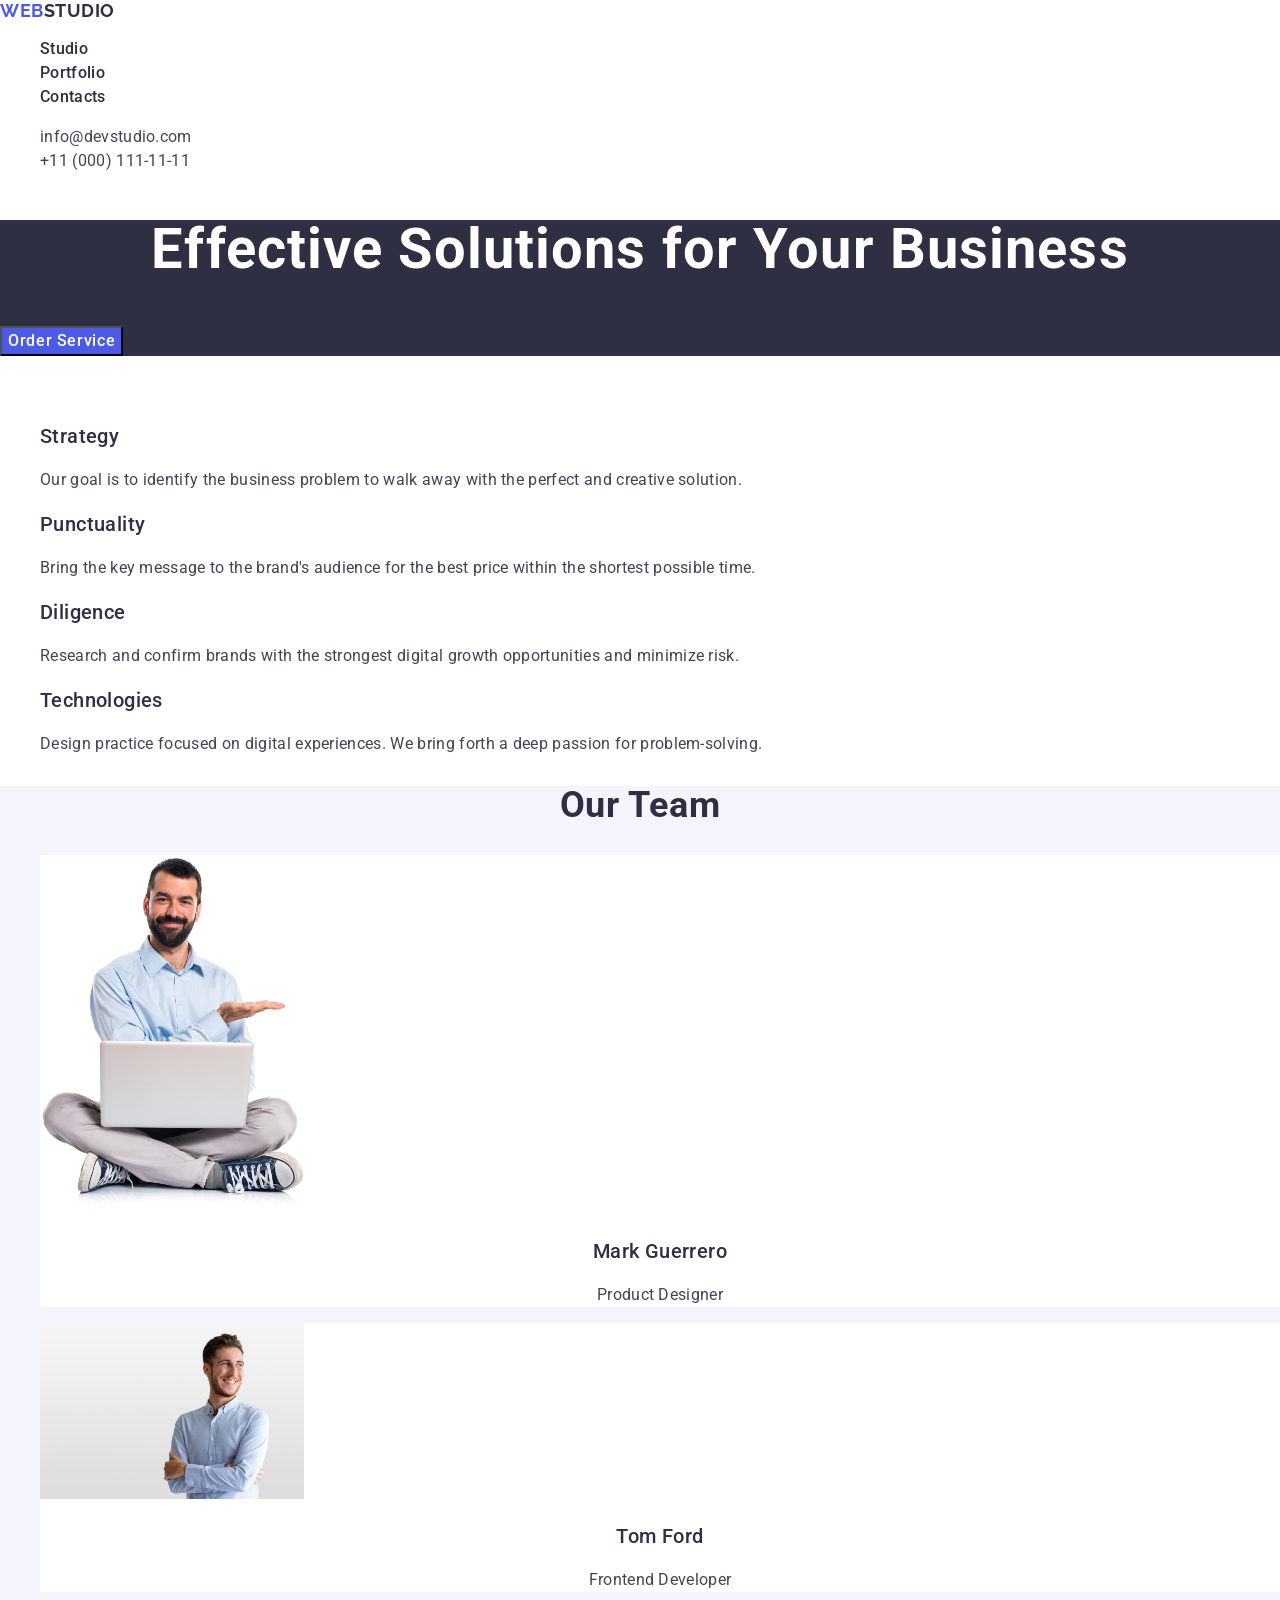
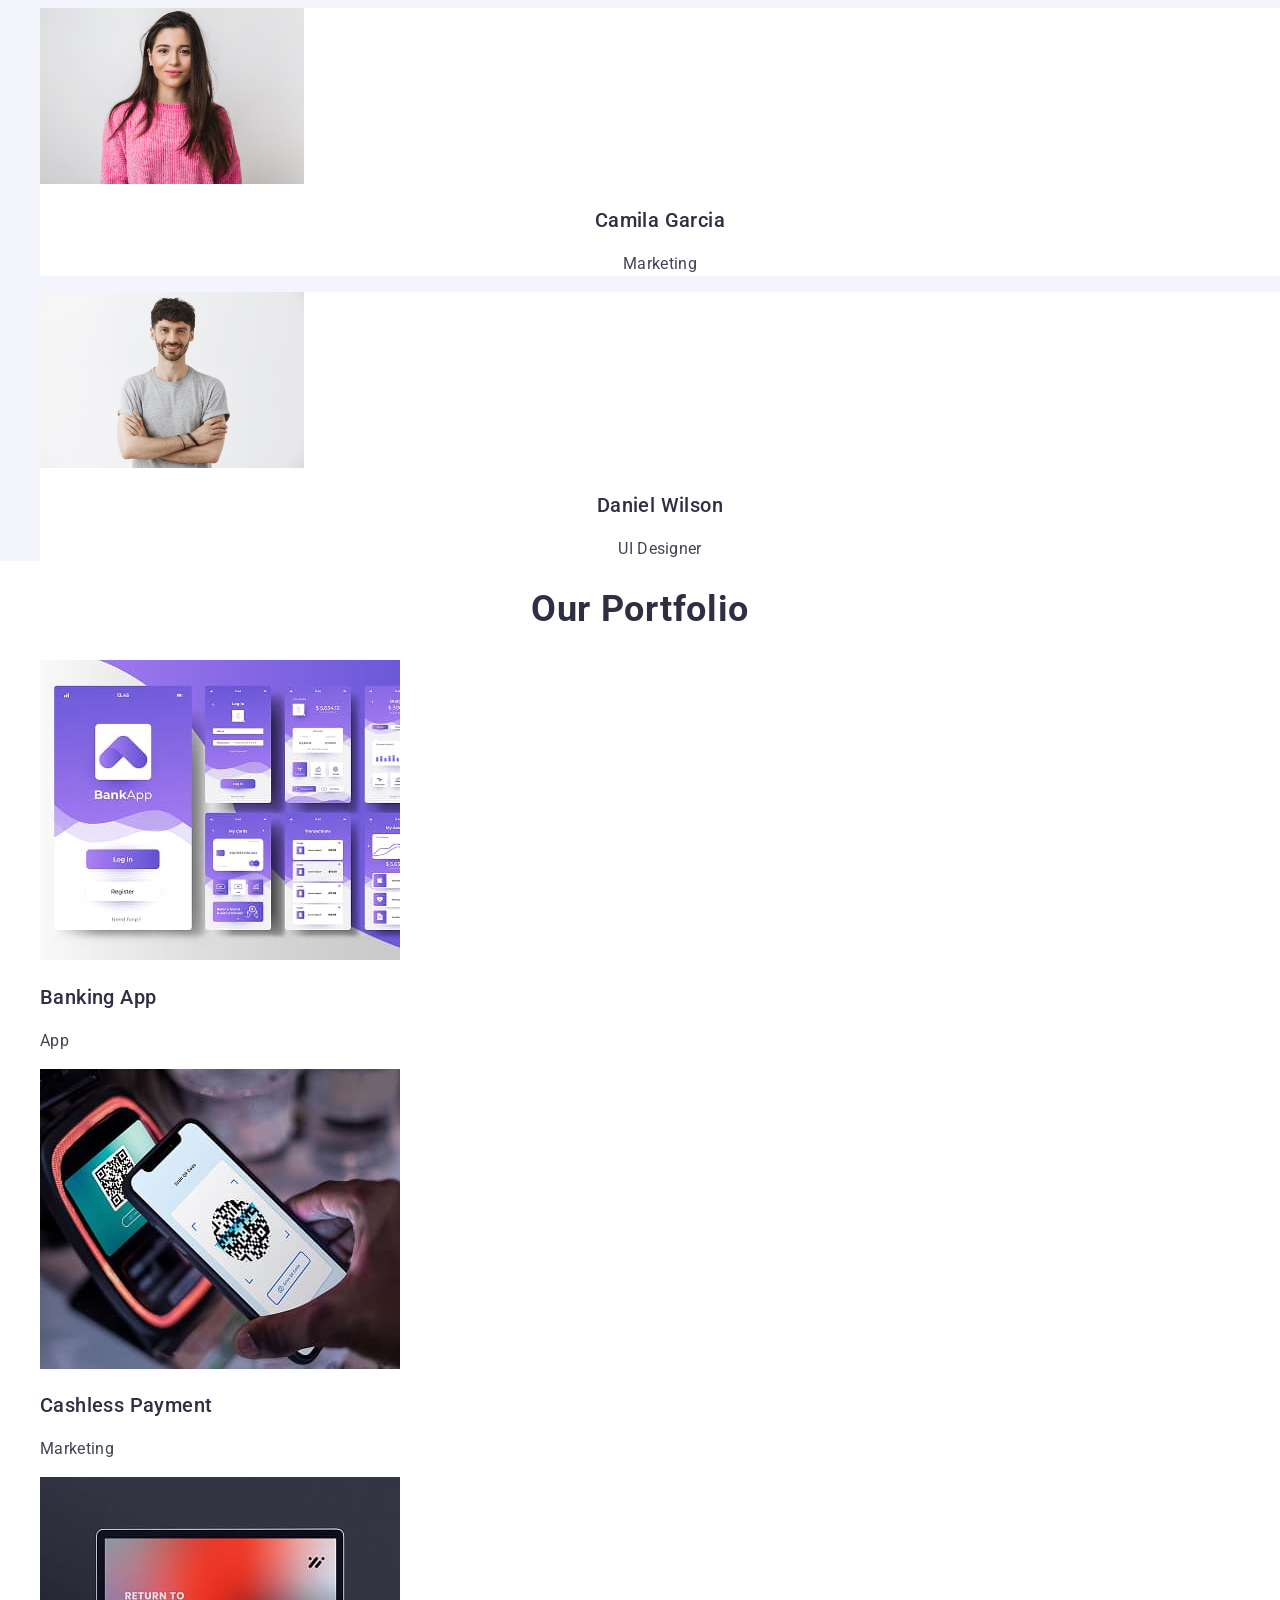
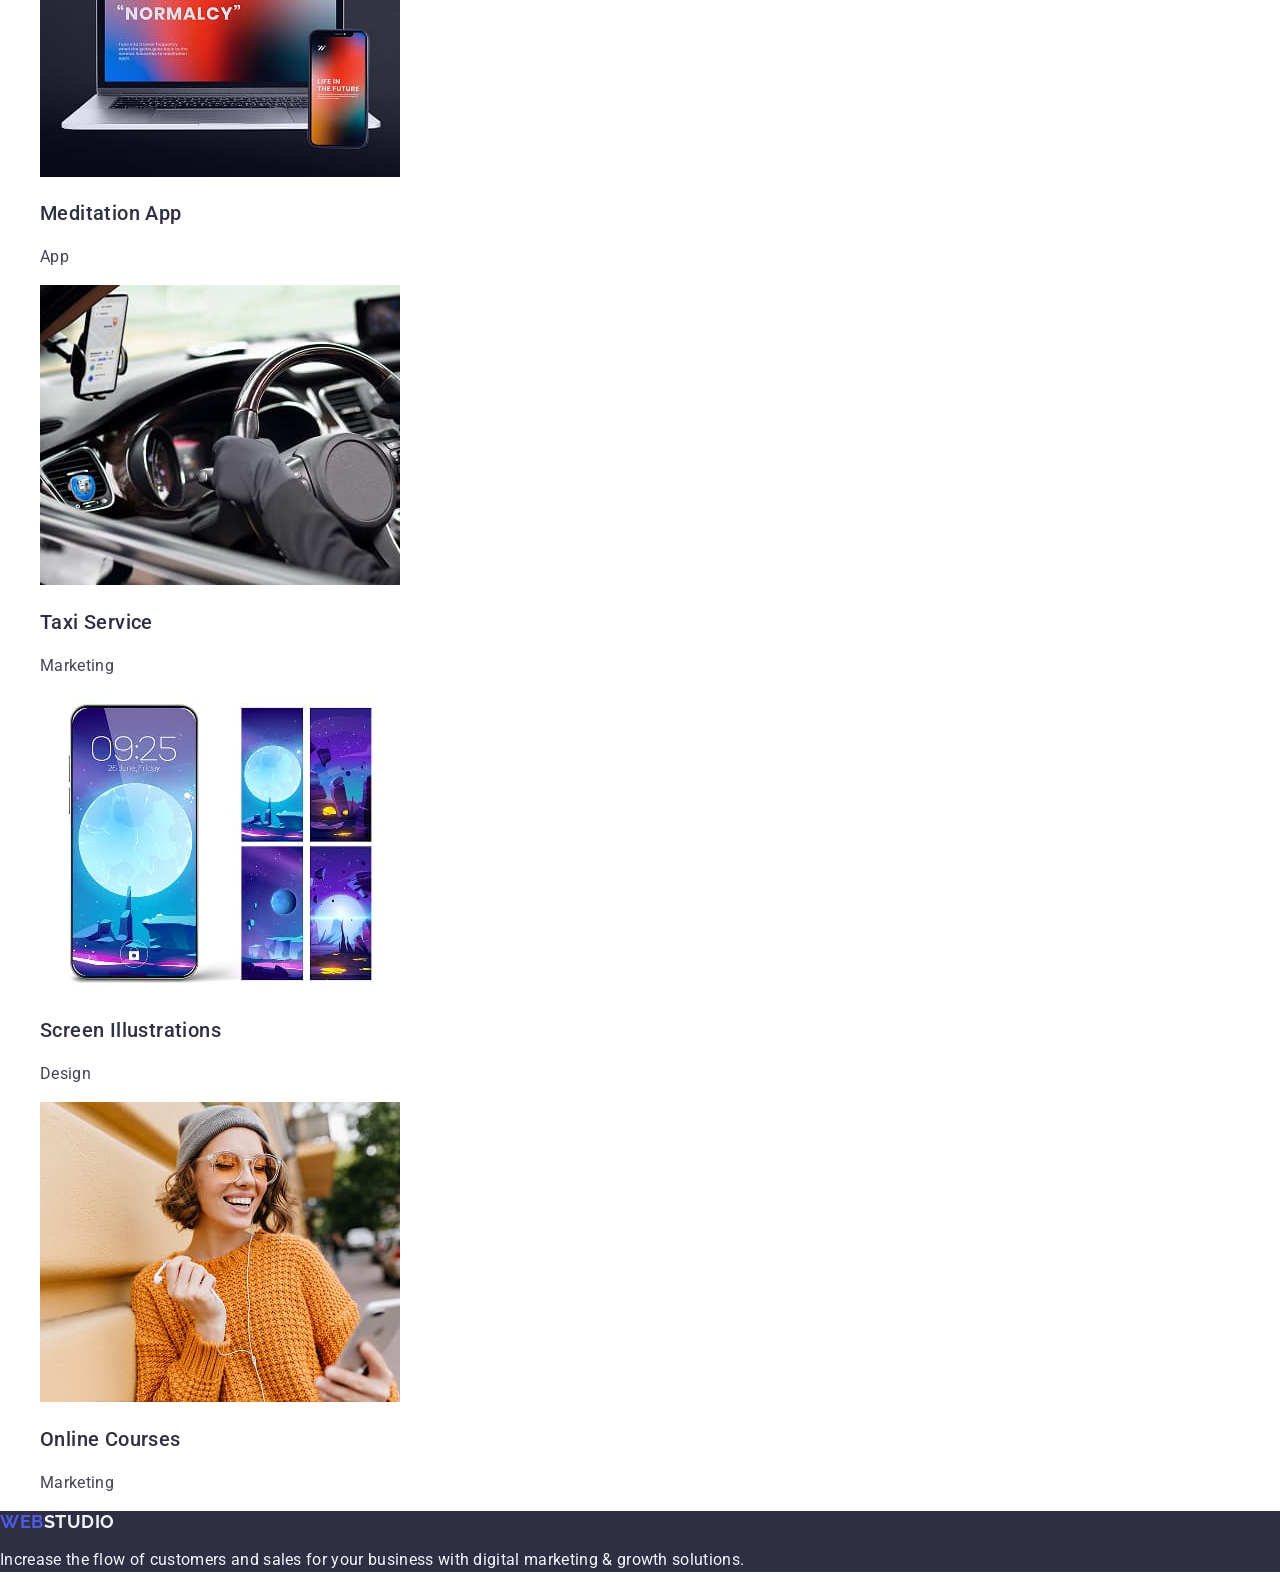
<file: index.html>
<!DOCTYPE html>
<html lang="en">

<head>
    <meta charset="UTF-8">
    <meta name="viewport" content="width=device-width, initial-scale=1.0">
    <link rel="stylesheet" href="https://cdnjs.cloudflare.com/ajax/libs/modern-normalize/3.0.1/modern-normalize.min.css"
        integrity="sha512-q6WgHqiHlKyOqslT/lgBgodhd03Wp4BEqKeW6nNtlOY4quzyG3VoQKFrieaCeSnuVseNKRGpGeDU3qPmabCANg=="
        crossorigin="anonymous" referrerpolicy="no-referrer" />
    <link rel="stylesheet" href="css/styles.css">
    <link rel="preconnect" href="https://fonts.googleapis.com">
    <link rel="preconnect" href="https://fonts.gstatic.com" crossorigin>
    <link href="https://fonts.googleapis.com/css2?family=Raleway:wght@700&family=Roboto:wght@400;500;700&display=swap"
        rel="stylesheet">
    <title>Document</title>
</head>

<body>
    <header class="header">
        <nav class="header-navigation">
            <a class="header-logo" href="./index.html">Web<span class="header-logo-span">Studio</span></a>
            <ul class="header-menu-list">
                <li class="header-menu-item">
                    <a class="header-menu-link" href="./index.html">Studio</a>
                </li>
                <li class="header-menu-item">
                    <a class="header-menu-link" href="">Portfolio</a>
                </li>
                <li class="header-menu-item">
                    <a class="header-menu-link" href="">Contacts</a>
                </li>
            </ul>
        </nav>
        <address class="header-contacts">
            <ul class="header-contacts-list">
                <li class="header-contacts-item"><a class="header-contacts-link"
                        href="mailto:info@devstudio.com">info@devstudio.com</a></li>
                <li class="header-contacts-item"><a class="header-contacts-link" href="tel:+110001111111"> +11 (000)
                        111-11-11 </a></li>
            </ul>
        </address>
    </header>
    <main class="main">
        <section class="hero">
            <h1 class="hero-title">Effective Solutions
                for Your Business
            </h1>
            <button class="hero-button" type="button">Order Service</button>
        </section>
        <section class="features">
            <h2 class="visually-hidden">/</h2>
            <ul class="features-list">
                <li class="features-item">
                    <h3 class="features-subtitle">Strategy</h3>
                    <p class="features-text">Our goal is to identify the business
                        problem to walk away with the perfect and creative solution.</p>
                </li>
                <li class="features-item">
                    <h3 class="features-subtitle">Punctuality</h3>
                    <p class="features-text">Bring the key message to the brand's audience for the best price within the
                        shortest possible
                        time.</p>
                </li>
                <li class="features-item">
                    <h3 class="features-subtitle">Diligence</h3>
                    <p class="features-text">Research and confirm brands with the strongest digital growth opportunities
                        and
                        minimize risk.
                    </p>
                </li>
                <li class="features-item">
                    <h3 class="features-subtitle">Technologies</h3>
                    <p class="features-text">Design practice focused on digital experiences. We bring forth a deep
                        passion
                        for
                        problem-solving.</p>
                </li>
            </ul>
        </section>
        <section class="team">
            <h2 class="team-title">Our Team</h2>
            <ul class="team-list">
                <li class="team-item">
                    <img class="team-image" src="./images/MarkGuerrero.jpg" alt="Mark Guerrero" width="264">
                    <h3 class="team-subtitle">Mark Guerrero</h3>
                    <p class="team-text">Product Designer</p>
                </li>
                <li class="team-item">
                    <img class="team-image" src="./images/TomFord.jpg" alt="Tom Ford" width="264">
                    <h3 class="team-subtitle">Tom Ford</h3>
                    <p class="team-text">Frontend Developer</p>
                </li>
                <li class="team-item">
                    <img class="team-image" src="./images/CamilaGarcia.jpg" alt="Camila Garcia" width="264">
                    <h3 class="team-subtitle">Camila Garcia</h3>
                    <p class="team-text">Marketing</p>
                </li>
                <li class="team-item">
                    <img class="team-image" src="./images/DanielWilson.jpg" alt="Daniel Wilson" width="264">
                    <h3 class="team-subtitle">Daniel Wilson</h3>
                    <p class="team-text">UI Designer</p>
                </li>
            </ul>
        </section>
        <section class="portfolio">
            <h2 class="portfolio-title">Our Portfolio</h2>
            <ul class="portfolio-list">
                <li class="portfolio-item">
                    <img class="portfolio-image" src="./images/BankingApp.jpg" alt="Banking App" width="360">
                    <h3 class="portfolio-subtitle">Banking App</h3>
                    <p class="portfolio-text">App</p>
                </li>
                <li class="portfolio-item">
                    <img class="portfolio-image" src="./images/CashlessPayment.jpg" alt="Cashless Payment" width="360">
                    <h3 class="portfolio-subtitle">Cashless Payment</h3>
                    <p class="portfolio-text">Marketing</p>
                </li>
                <li class="portfolio-item">
                    <img class="portfolio-image" src="./images/MeditationApp.jpg" alt="Meditation App" width="360">
                    <h3 class="portfolio-subtitle">Meditation App</h3>
                    <p class="portfolio-text">App</p>
                </li>
                <li class="portfolio-item">
                    <img class="portfolio-image" src="./images/TaxiService.jpg" alt="Taxi Service" width="360">
                    <h3 class="portfolio-subtitle">Taxi Service</h3>
                    <p class="portfolio-text">Marketing</p>
                </li>
                <li class="portfolio-item">
                    <img class="portfolio-image" src="./images/ScreenIllustrations.jpg" alt="Screen Illustrations"
                        width="360">
                    <h3 class="portfolio-subtitle">Screen Illustrations</h3>
                    <p class="portfolio-text">Design</p>
                </li>
                <li class="portfolio-item">
                    <img class="portfolio-image" src="./images/OnlineCourses.jpg" alt="Online Courses" width="360">
                    <h3 class="portfolio-subtitle">Online Courses</h3>
                    <p class="portfolio-text">Marketing</p>
                </li>
            </ul>
        </section>
    </main>
    <footer class="footer">
        <a class="footer-logo" href="./index.html">Web<span class="footer-logo-span">Studio</span></a>
        <p class="footer-text">Increase the flow of customers and sales for your business with digital marketing &
            growth
            solutions.</p>
    </footer>
</body>

</html>
</file>
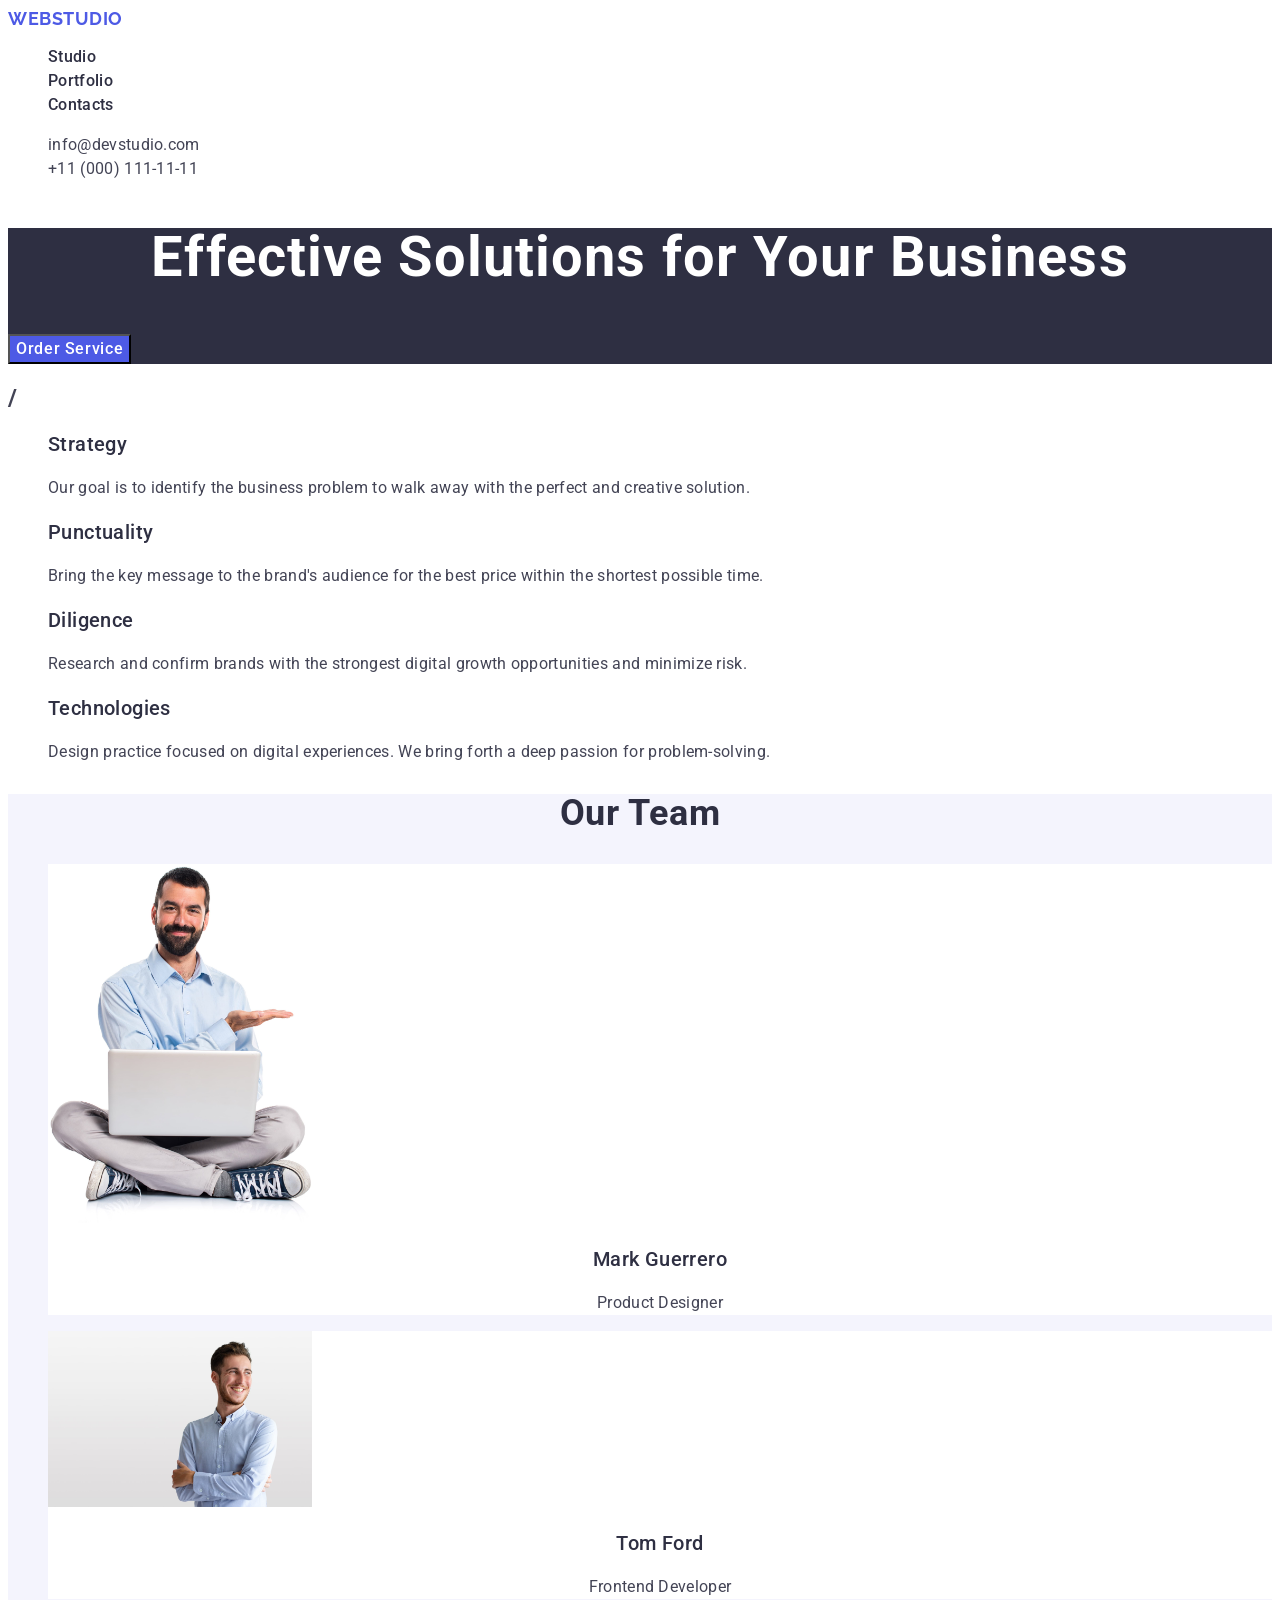
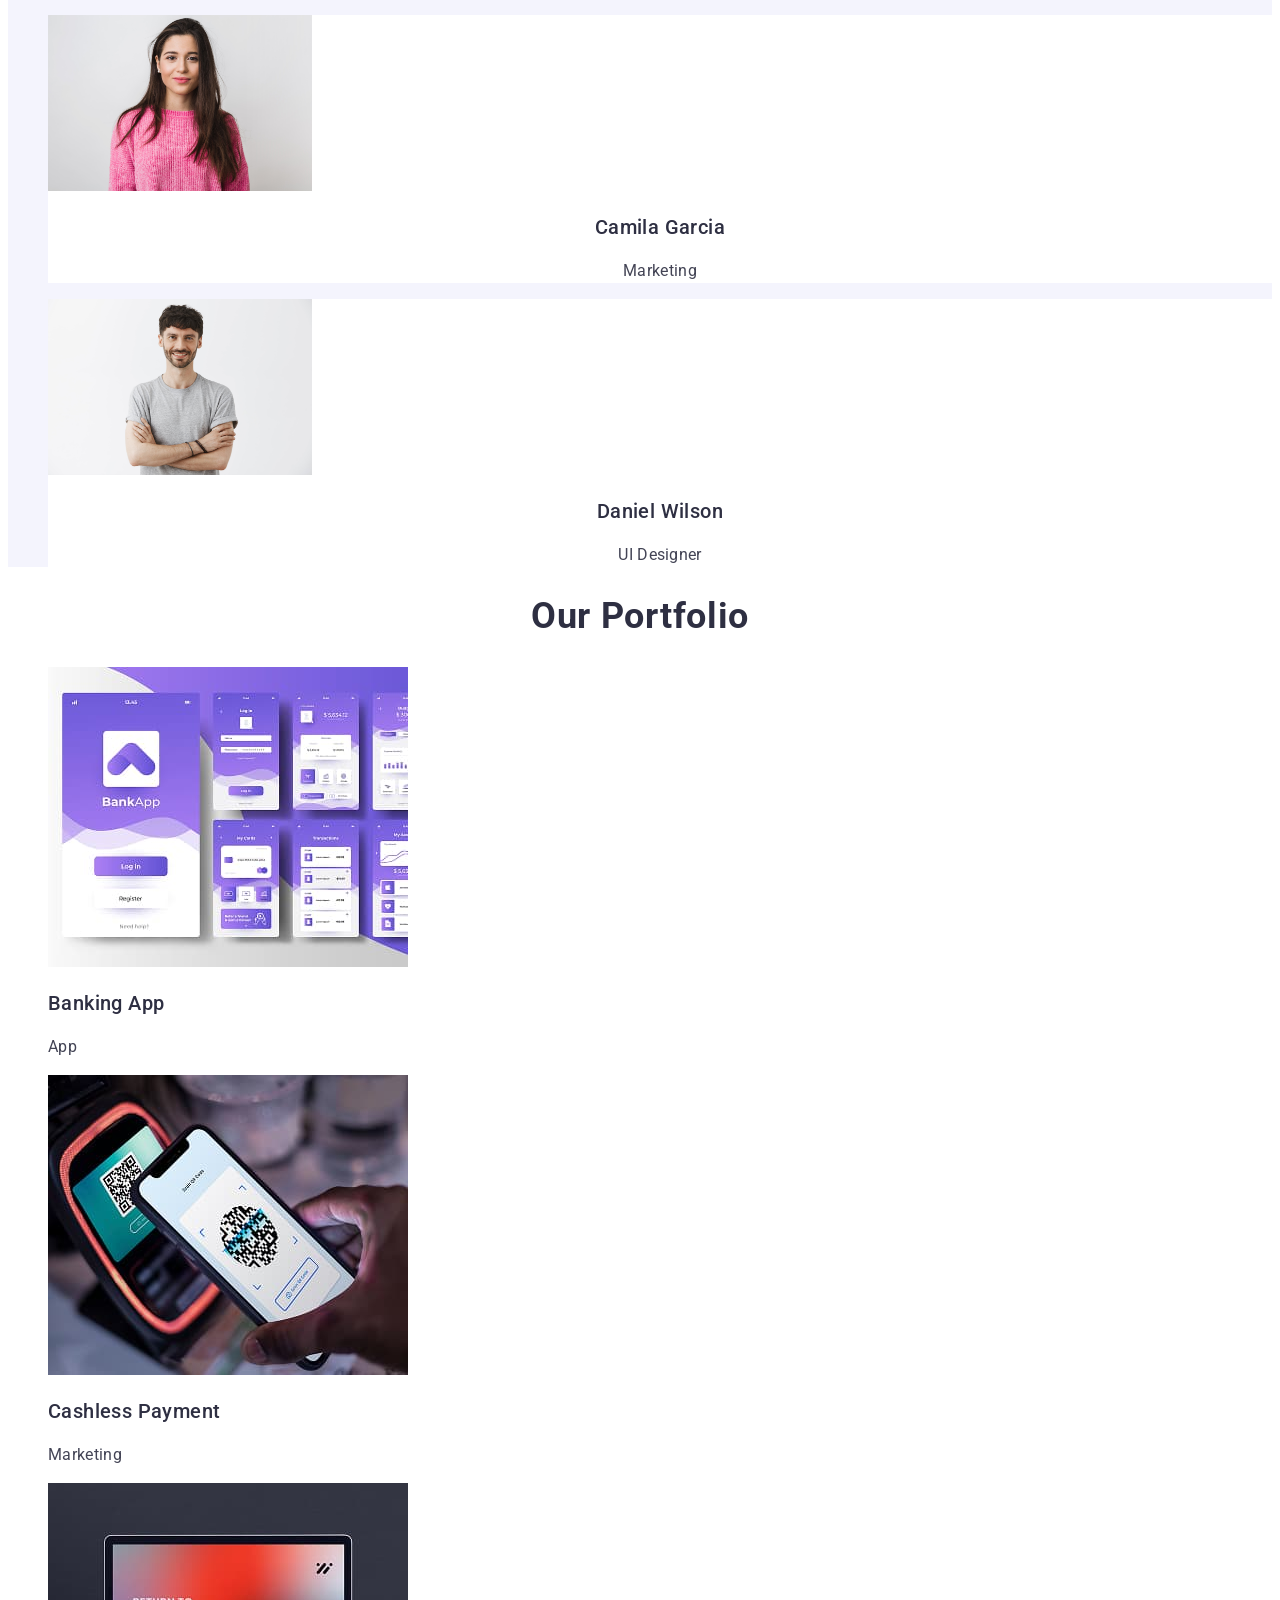
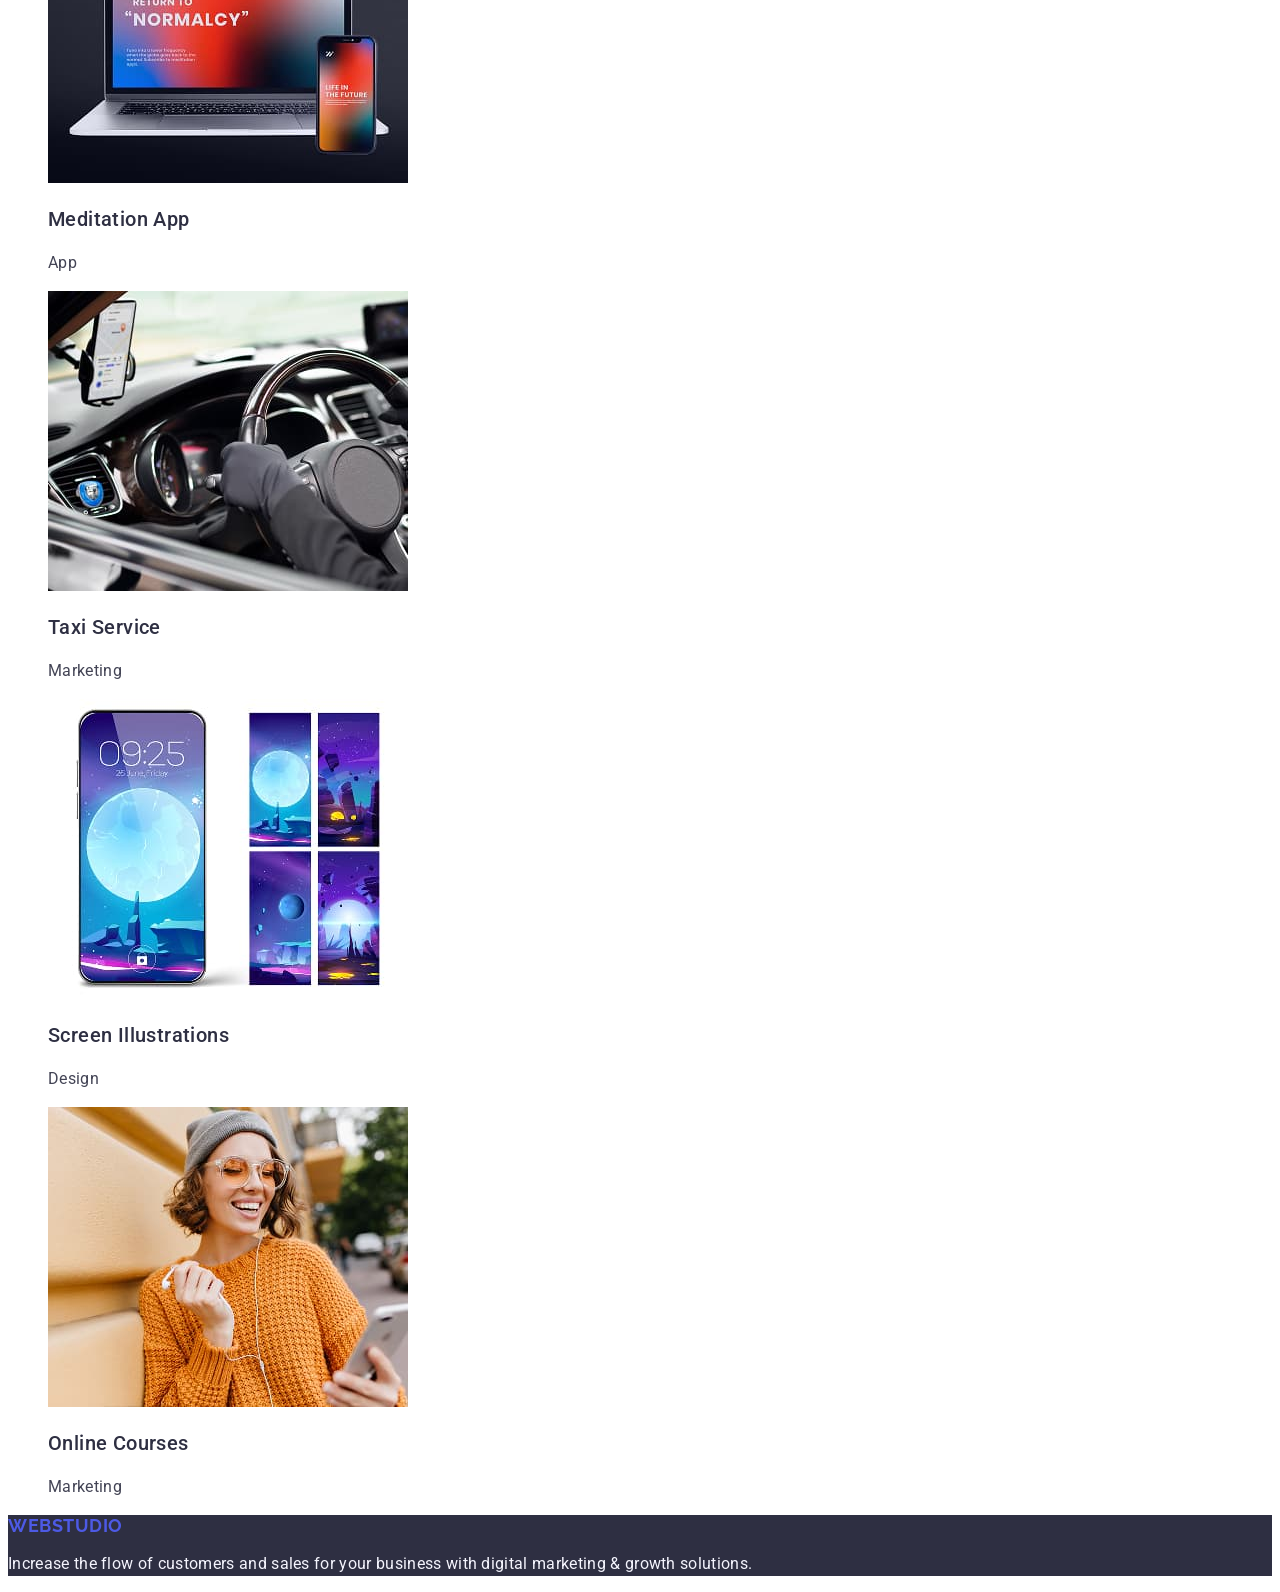
<file: css/index.html>
<!DOCTYPE html>
<html lang="en">
<head>
    <meta charset="UTF-8">
    <meta name="viewport" content="width=device-width, initial-scale=1.0">
    <link rel="stylesheet" href="styles.css">
    <link rel="preconnect" href="https://fonts.googleapis.com">
    <link rel="preconnect" href="https://fonts.gstatic.com" crossorigin>
    <link href="https://fonts.googleapis.com/css2?family=Raleway:wght@700&family=Roboto:wght@400;500;700&display=swap"
        rel="stylesheet">
    <title>Document</title>
</head>
<body>
    <header class="header">
        <nav class="header-navigation">
            <a class="header-logo" href="./index.html"><span class="header-logo-italic">Web</span>Studio</a>
            <ul class="header-menu-list">
                <li class="header-menu-item"><a class="header-menu-link">Studio</a></li>
                <li class="header-menu-item"><a class="header-menu-link">Portfolio</a></li>
                <li class="header-menu-item"><a class="header-menu-link">Contacts</a></li>
            </ul>
        </nav>
        <address class="header-contacts">
            <ul class="header-contacts-list">
                <li class="header-contacts-item"><a class="header-contacts-link"
                        href="mailto:info@devstudio.com">info@devstudio.com</a></li>
                <li class="header-contacts-item"><a class="header-contacts-link" href="tel:+110001111111"> +11 (000)
                        111-11-11 </a></li>
            </ul>
        </address>
    </header>
    <main class="main">
        <section class="hero">
            <h1 class="hero-title">Effective Solutions
                for Your Business
            </h1>
            <button class="hero-button" type="button">Order Service</button>
        </section>
        <section class="features">
            <h2>/</h2>
            <ul class="features-list">
                <li class="features-item">
                    <h3 class="features-subtitle">Strategy</h3>
                    <p class="features-text">Our goal is to identify the business
                        problem to walk away with the perfect and creative solution.</p>
                </li>
                <li class="features-item">
                    <h3 class="features-subtitle">Punctuality</h3>
                    <p class="features-text">Bring the key message to the brand's audience for the best price within the
                        shortest possible
                        time.</p>
                </li>
                <li class="features-item">
                    <h3 class="features-subtitle">Diligence</h3>
                    <p class="features-text">Research and confirm brands with the strongest digital growth opportunities and
                        minimize risk.
                    </p>
                </li>
                <li class="features-item">
                    <h3 class="features-subtitle">Technologies</h3>
                    <p class="features-text">Design practice focused on digital experiences. We bring forth a deep passion
                        for
                        problem-solving.</p>
                </li>
            </ul>
        </section>
        <section class="team">
            <h2 class="team-title">Our Team</h2>
            <ul class="team-list">
                <li class="team-item">
                    <img class="team-image" src="/images/MarkGuerrero.jpg" alt="Mark Guerrero" width="264">
                    <h3 class="team-subtitle">Mark Guerrero</h3>
                    <p class="team-text">Product Designer</p>
                </li>
                <li class="team-item">
                    <img class="team-image" src="/images/TomFord.jpg" alt="Tom Ford" width="264">
                    <h3 class="team-subtitle">Tom Ford</h3>
                    <p class="team-text">Frontend Developer</p>
                </li>
                <li class="team-item">
                    <img class="team-image" src="/images/CamilaGarcia.jpg" alt="Camila Garcia" width="264">
                    <h3 class="team-subtitle">Camila Garcia</h3>
                    <p class="team-text">Marketing</p>
                </li>
                <li class="team-item">
                    <img class="team-image" src="/images/DanielWilson.jpg" alt="Daniel Wilson" width="264">
                    <h3 class="team-subtitle">Daniel Wilson</h3>
                    <p class="team-text">UI Designer</p>
                </li>
            </ul>
        </section>
        <section class="portfolio">
            <h2 class="portfolio-title">Our Portfolio</h2>
            <ul class="portfolio-list">
                <li class="portfolio-item">
                    <img class="portfolio-image" src="/images/Banking App.jpg" alt="Banking App" width="360" width="360">
                    <h3 class="portfolio-subtitle">Banking App</h3>
                    <p class="portfolio-text">App</p>
                </li>
                <li class="portfolio-item">
                    <img class="portfolio-image" src="/images/Cashless Payment.jpg" alt="Cashless Payment" width="360">
                    <h3 class="portfolio-subtitle">Cashless Payment</h3>
                    <p class="portfolio-text">Marketing</p>
                </li>
                <li class="portfolio-item">
                    <img class="portfolio-image" src="/images/Meditation App.jpg" alt="Meditation App" width="360">
                    <h3 class="portfolio-subtitle">Meditation App</h3>
                    <p class="portfolio-text">App</p>
                </li>
                <li class="portfolio-item">
                    <img class="portfolio-image" src="/images/Taxi Service.jpg" alt="Taxi Service" width="360">
                    <h3 class="portfolio-subtitle">Taxi Service</h3>
                    <p class="portfolio-text">Marketing</p>
                </li>
                <li class="portfolio-item">
                    <img class="portfolio-image" src="/images/Screen Illustrations.jpg" alt="Screen Illustrations" width="360">
                    <h3 class="portfolio-subtitle">Screen Illustrations</h3>
                    <p class="portfolio-text">Design</p>
                </li>
                <li class="portfolio-item">
                    <img class="portfolio-image" src="/images/Online Courses.jpg" alt="Online Courses" width="360">
                    <h3 class="portfolio-subtitle">Online Courses</h3>
                    <p class="portfolio-text">Marketing</p>
                </li>
            </ul>
        </section>
    </main>
    <footer class="footer">
        <a class="footer-logo" href="./index.html"><span class="footer-logo-italic">Web</span>Studio</a>
        <p class="footer-text">Increase the flow of customers and sales for your business with digital marketing & growth
            solutions.</p>
    </footer>
</body>
</html>
</file>
<file: css/styles.css>
:root {
    --main-text-color: #434455;
    --main-bg-color: #ffffff;
    --accent-color: #4d5ae5;
    --header-title-color: #2e2f42;
    --section-bg-color: #f4f4fd;
    --footer-bg-color: #2e2f42;
    --footer-text-color: #f4f4fd;
}

body {
    font-family: "Roboto", sans-serif;
    color: var(--main-text-color);
    background-color: var(--main-bg-color);
}

ul {
    list-style-type: none;
}

a {
    text-decoration: none;
}

/* ----------HEADER---------- */
.header {
    background: #fff;
}

.header-navigation {}

.header-logo {
    font-family: "Raleway", sans-serif;
    font-weight: 700;
    font-size: 18px;
    line-height: 1.17;
    letter-spacing: 0.03em;
    text-transform: uppercase;
    color: var(--accent-color);
}

.header-logo-span {
    color: #2e2f42;
}

.header-menu-list {
    font-weight: 500;
    font-size: 16px;
    line-height: 1.5;
    letter-spacing: 0.02em;
    color: var(--header-title-color);
}

.header-menu-link {
    font-weight: 500;
    font-size: 16px;
    line-height: 1.5;
    letter-spacing: 0.02em;
    color: var(--header-title-color);
}

.header-menu-link:hover,
.header-menu-link:focus {
    color: #404bbf;
}

.header-contacts {
    font-style: normal;
}

.header-contacts-list {}

.header-contacts-item {}

.header-contacts-link {
    font-size: 16px;
    line-height: 1.5;
    letter-spacing: 0.02em;
    color: var(--main-text-color);
}

.header-contacts-link:hover,
.header-contacts-link:focus {
    color: #404bbf;
}

/* ----------HEADER---------- */

/* ----------HERO---------- */
.hero {
    background-color: #2e2f42;
}

.hero-title {
    font-weight: 700;
    font-size: 56px;
    line-height: 1.07;
    letter-spacing: 0.02em;
    text-align: center;
    color: #fff;
}

.hero-button {
    background-color: var(--accent-color);
    font-family: "Roboto", sans-serif;
    font-weight: 500;
    font-size: 16px;
    line-height: 1.5;
    letter-spacing: 0.04em;
    color: #fff;
    cursor: pointer;
}

.hero-button:hover,
.hero-button:focus {
    background-color: #404bbf;
}

/* ----------HERO---------- */

/* ----------FEATURES---------- */
.features {}

.visually-hidden {
    white-space: nowrap;
    clip-path: inset(100%);
    clip: rect(0 0 0 0);
    overflow: hidden;
}

.features-list {}

.features-item {}

.features-subtitle {
    font-weight: 500;
    font-size: 20px;
    line-height: 1.2;
    letter-spacing: 0.02em;
    color: var(--header-title-color);
}

.features-text {
    font-size: 16px;
    line-height: 1.5;
    letter-spacing: 0.02em;
    color: var(--main-text-color);
}

/* ----------FEATURES---------- */

/* ----------TEAM---------- */
.team {
    background-color: var(--section-bg-color);
}

.team-title {
    font-weight: 700;
    font-size: 36px;
    line-height: 1.11;
    letter-spacing: 0.02em;
    text-align: center;
    text-transform: capitalize;
    color: var(--header-title-color);
}

.team-list {}

.team-item {
    background-color: #fff;
}

.team-image {}

.team-subtitle {
    font-weight: 500;
    font-size: 20px;
    line-height: 1.2;
    letter-spacing: 0.02em;
    text-align: center;
    color: var(--header-title-color);
}

.team-text {
    font-size: 16px;
    line-height: 1.5;
    letter-spacing: 0.02em;
    text-align: center;
    color: var(--main-text-color);
}

/* ----------TEAM---------- */

/* ----------PORTFOLIO---------- */
.portfolio {}

.portfolio-title {
    font-weight: 700;
    font-size: 36px;
    line-height: 1.11;
    letter-spacing: 0.02em;
    text-align: center;
    text-transform: capitalize;
    color: var(--header-title-color);
}

.portfolio-list {}

.portfolio-item {}

.portfolio-image {}

.portfolio-subtitle {
    font-weight: 500;
    font-size: 20px;
    line-height: 1.2;
    letter-spacing: 0.02em;
    color: var(--header-title-color);
}

.portfolio-text {
    font-size: 16px;
    line-height: 1.5;
    letter-spacing: 0.02em;
    color: var(--main-text-color);
}

/* ----------PORTFOLIO---------- */

/* ----------FOOTER---------- */
.footer {
    background-color: var(--footer-bg-color);
}

.footer-logo {
    font-family: "Raleway", sans-serif;
    font-weight: 700;
    font-size: 18px;
    line-height: 1.17;
    letter-spacing: 0.03em;
    text-transform: uppercase;
    color: var(--accent-color);
}

.footer-logo-span {
    color: #f4f4fd;
    }


.footer-text {
    font-size: 16px;
    line-height: 1.5;
    letter-spacing: 0.02em;
    color: var(--footer-text-color);
}

/* ----------FOOTER---------- */
</file>
